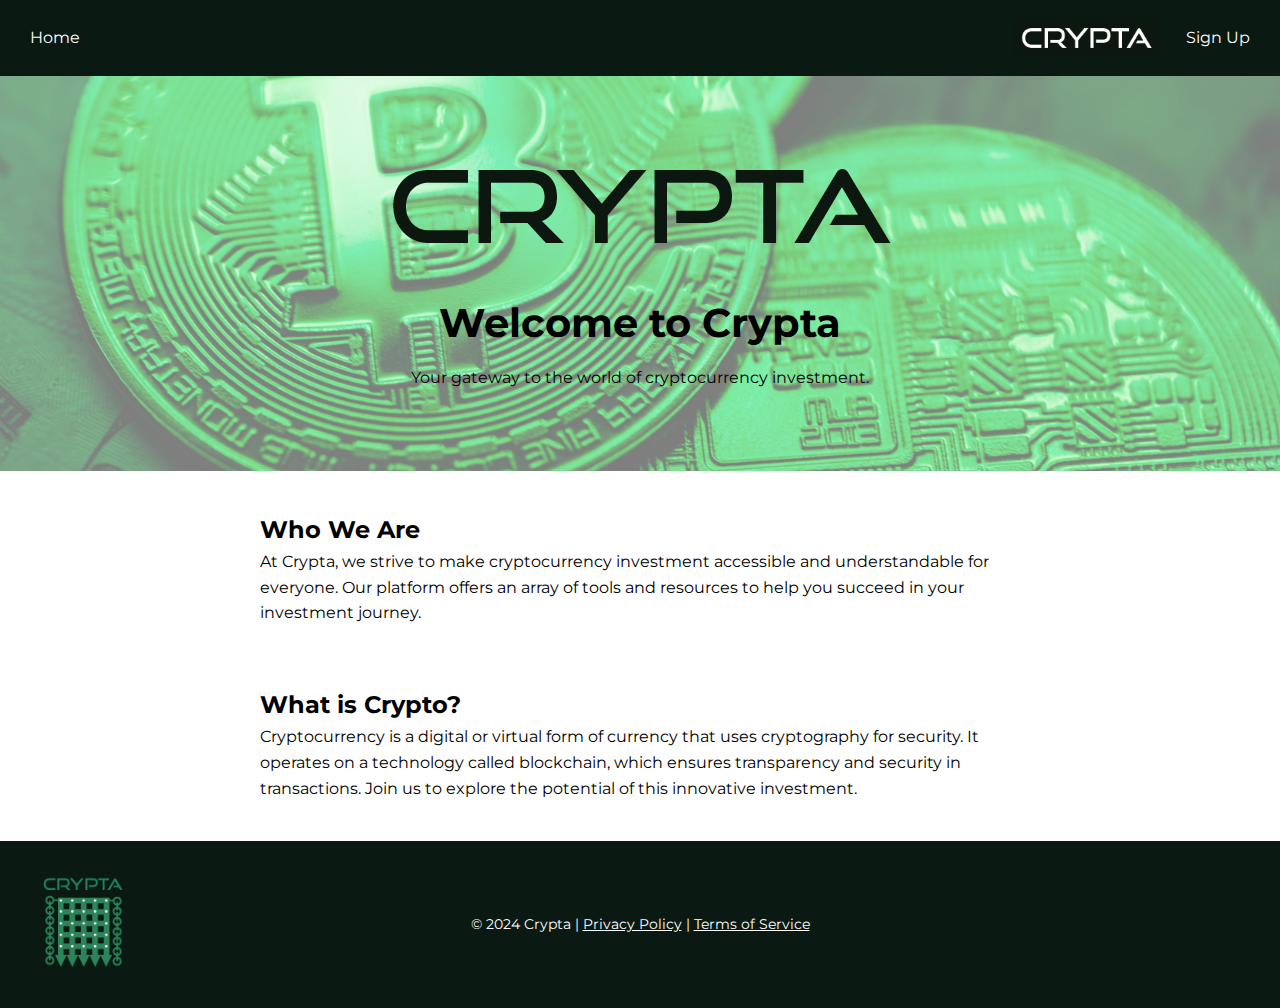
<file: index.html>
<!DOCTYPE html>
<html lang="en">
<head>
    <meta charset="UTF-8">
    <meta name="viewport" content="width=device-width, initial-scale=1.0">
    <title>Crypta - Invest with Confidence</title>
    <link rel="stylesheet" href="styles/styles.css">
    <link href="https://fonts.googleapis.com/css2?family=Montserrat:wght@400;700&display=swap" rel="stylesheet">
</head>

<body>
    <!-- Navigation -->
    <nav class="navbar">
        <div class="nav-container">
            <a href="index.html" class="nav-home">Home</a>
            <div>
                <img class="nav-image" src="assets/crypta-nav.webp" alt="Crypta Company Nav Bar Image">
                <a href="signup.html" class="nav-signup">Sign Up</a>
            </div>
        </div>
    </nav>
    
    <!-- Hero Banner -->
    <header class="hero-banner">
        <img class="banner-image" src="assets/pexels-karolina-grabowska-5980889.jpg" alt="Bitcoin Image in Green">
        <img class="banner-image" src="assets/crypta-banner.webp" alt="Crypta Company Banner Image">
        <h1>Welcome to Crypta</h1>
        <p>Your gateway to the world of cryptocurrency investment.</p>
    </header>
    
    <!-- Main Content -->
    <main class="main-content">
        <!-- About Us -->
        <article class="who-we-are">
            <h2>Who We Are</h2>
            <p>At Crypta, we strive to make cryptocurrency investment accessible and understandable for everyone. Our platform offers an array of tools and resources to help you succeed in your investment journey.</p>
        </article>
        
        <!-- Cryptocurrency Information -->
        <article class="what-is-crypto">
            <h2>What is Crypto?</h2>
            <p>Cryptocurrency is a digital or virtual form of currency that uses cryptography for security. It operates on a technology called blockchain, which ensures transparency and security in transactions. Join us to explore the potential of this innovative investment.</p>
        </article>
    </main>
    
    <!-- Footer -->
    <footer class="footer">
        <div class="footer-logo">
            <img class="logo-image" src="assets/crypta-logo.webp" alt="Crypta Company Logo Image">
        </div>
        <div class="footer-text">
            <p>© 2024 Crypta | 
                <a href="#" target="_blank" rel="noopener noreferrer">Privacy Policy</a> | 
                <a href="#" target="_blank" rel="noopener noreferrer">Terms of Service</a>
            </p>
        </div>
    </footer>
</body>
</html>
</file>
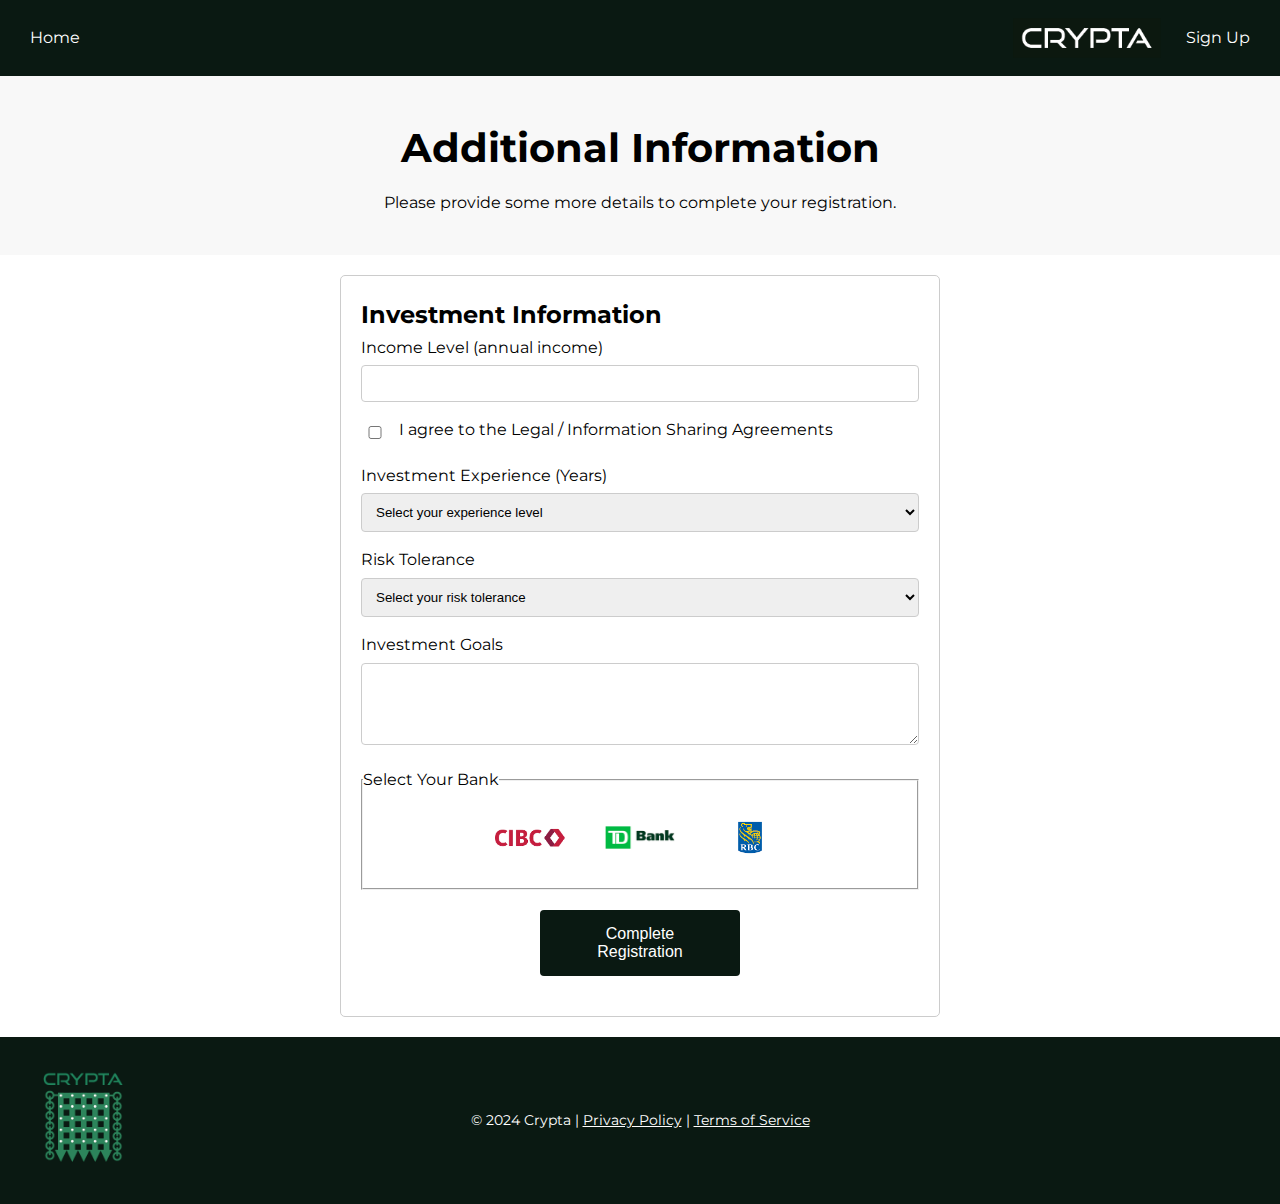
<file: additional-info.html>
<!DOCTYPE html>
<html lang="en">
<head>
    <meta charset="UTF-8">
    <meta name="viewport" content="width=device-width, initial-scale=1.0">
    <title>Additional Information - Crypta</title>
    <link rel="stylesheet" href="styles/styles.css">
    <link rel="stylesheet" href="styles/form-styles.css">
    <link href="https://fonts.googleapis.com/css2?family=Montserrat:wght@400;700&display=swap" rel="stylesheet">
    <script src="scripts/scripts.js" defer></script>
</head>

<body>
    <!-- Navigation -->
    <nav class="navbar">
        <div class="nav-container">
            <a href="index.html" class="nav-home">Home</a>
            <div>
                <img class="nav-image" src="assets/crypta-nav.webp" alt="Crypta Company Nav Bar Image">
                <a href="signup.html" class="nav-signup">Sign Up</a>
            </div>
        </div>
    </nav>
    
    <!-- Header -->
    <header class="additional-info-banner">
        <h1>Additional Information</h1>
        <p>Please provide some more details to complete your registration.</p>
    </header>
    
    <!-- Main Content -->
    <main class="main-content">
        <article class="additional-info-form">
            <h2>Investment Information</h2>
            <form id="additionalInfoForm" action="thank-you.html" method="GET">
                <div class="form-group">
                    <label for="incomeLevel">Income Level (annual income)</label>
                    <input type="number" id="incomeLevel" name="incomeLevel" min="1" required>
                    <span id="incomeError" class="error-message"></span>
                </div>
                <div class="form-group checkbox-group">
                    <input type="checkbox" id="agreement" name="agreement" required>
                    <label for="agreement">I agree to the Legal / Information Sharing Agreements</label>
                </div>
                <div class="form-group">
                    <label for="investmentExperience">Investment Experience (Years)</label>
                    <select id="investmentExperience" name="investmentExperience" required>
                        <option value="" disabled selected>Select your experience level</option>
                        <option value="0">None</option>
                        <option value="1">1 Year</option>
                        <option value="2">2 Years</option>
                        <option value="3">3 Years</option>
                        <option value="4">4 Years</option>
                        <option value="5">5+ Years</option>
                    </select>
                </div>
                <div class="form-group">
                    <label for="riskTolerance">Risk Tolerance</label>
                    <select id="riskTolerance" name="riskTolerance" required>
                        <option value="" disabled selected>Select your risk tolerance</option>
                        <option value="low">Low</option>
                        <option value="medium">Medium</option>
                        <option value="high">High</option>
                    </select>
                </div>
                <div class="form-group">
                    <label for="investmentGoals">Investment Goals</label>
                    <textarea id="investmentGoals" name="investmentGoals" rows="4" required></textarea>
                </div>
                <fieldset class="bank-selection">
                    <legend>Select Your Bank</legend>
                    <div class="bank-options">
                        <label class="bank-option">
                            <input type="radio" name="bankSelection" value="bank1" required>
                            <img src="assets/bank1-logo.png" alt="CIBC">
                        </label>
                        <label class="bank-option">
                            <input type="radio" name="bankSelection" value="bank2">
                            <img src="assets/bank2-logo.png" alt="TD Bank">
                        </label>
                        <label class="bank-option">
                            <input type="radio" name="bankSelection" value="bank3">
                            <img src="assets/bank3-logo.png" alt="RBC">
                        </label>
                    </div>
                    <div id="bankSelectionError" class="error-message"></div>
                </fieldset>
                <button type="submit" class="submit-btn">Complete Registration</button>
            </form>
        </article>
    </main>
    
    <!-- Footer -->
    <footer class="footer">
        <div class="footer-logo">
            <img class="logo-image" src="assets/crypta-logo.webp" alt="Crypta Company Logo Image">
        </div>
        <div class="footer-text">
            <p>© 2024 Crypta | 
                <a href="#" target="_blank">Privacy Policy</a> | 
                <a href="#" target="_blank">Terms of Service</a>
            </p>
        </div>
    </footer>
</body>
</html>
</file>
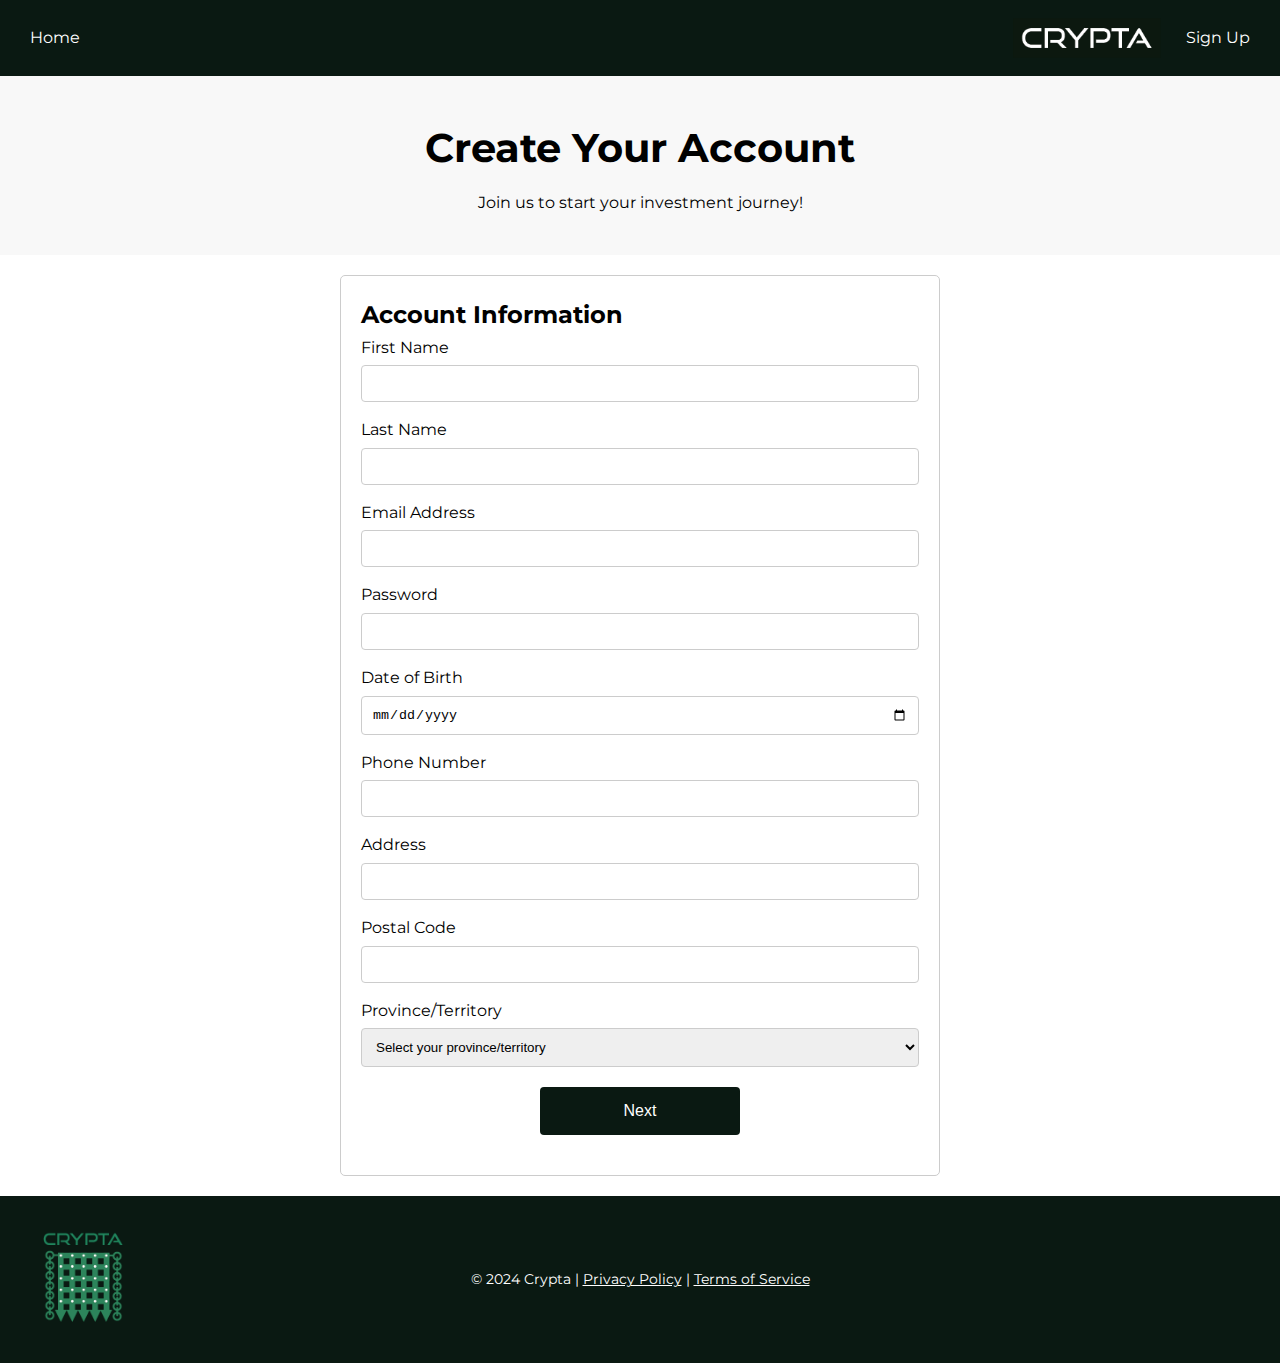
<file: signup.html>
<!DOCTYPE html>
<html lang="en">
<head>
    <meta charset="UTF-8">
    <meta name="viewport" content="width=device-width, initial-scale=1.0">
    <title>Sign Up - Crypta</title>
    <link rel="stylesheet" href="styles/styles.css">
    <link rel="stylesheet" href="styles/form-styles.css">
    <link href="https://fonts.googleapis.com/css2?family=Montserrat:wght@400;700&display=swap" rel="stylesheet">

    <script src="scripts/scripts.js" defer></script>
</head>

<body>
    <!-- Navigation -->
    <nav class="navbar">
        <div class="nav-container">
            <a href="index.html" class="nav-home">Home</a>
            <div>
                <img class="nav-image" src="assets/crypta-nav.webp" alt="Crypta Company Nav Bar Image">
                <a href="signup.html" class="nav-signup">Sign Up</a>
            </div>
        </div>
    </nav>
    
    <!-- Header -->
    <header class="signup-banner">
        <h1>Create Your Account</h1>
        <p>Join us to start your investment journey!</p>
    </header>
    
    <!-- Main Content -->
    <main class="main-content">
        <article class="signup-form">
            <h2>Account Information</h2>
            <form action="additional-info.html" method="GET" id="signupForm">
                <div class="form-group">
                    <label for="firstName">First Name</label>
                    <input type="text" id="firstName" name="firstName" required>
                </div>
                <div class="form-group">
                    <label for="lastName">Last Name</label>
                    <input type="text" id="lastName" name="lastName" required>
                </div>
                <div class="form-group">
                    <label for="email">Email Address</label>
                    <input type="email" id="email" name="email" required>
                </div>
                <div class="form-group">
                    <label for="password">Password</label>
                    <input type="password" id="password" name="password" required>
                    <span id="passwordError" class="error-message"></span>
                </div>
                <div class="form-group">
                    <label for="dob">Date of Birth</label>
                    <input type="date" id="dob" name="dob" required>
                </div>
                <div class="form-group">
                    <label for="phone">Phone Number</label>
                    <input type="tel" id="phone" name="phone" required>
                    <span id="phoneError" class="error-message"></span>
                </div>
                <div class="form-group">
                    <label for="address">Address</label>
                    <input type="text" id="address" name="address" required>
                </div>
                <div class="form-group">
                    <label for="postal-code">Postal Code</label>
                    <input type="text" id="postal-code" name="postal-code" required>
                    <span id="postalCodeError" class="error-message"></span>
                </div>
                <div class="form-group">
                    <label for="province">Province/Territory</label>
                    <select id="province" name="province" required>
                        <option value="" disabled selected>Select your province/territory</option>
                        <option value="AB">Alberta</option>
                        <option value="BC">British Columbia</option>
                        <option value="MB">Manitoba</option>
                        <option value="NB">New Brunswick</option>
                        <option value="NL">Newfoundland and Labrador</option>
                        <option value="NS">Nova Scotia</option>
                        <option value="NT">Northwest Territories</option>
                        <option value="NU">Nunavut</option>
                        <option value="ON">Ontario</option>
                        <option value="PE">Prince Edward Island</option>
                        <option value="QC">Quebec</option>
                        <option value="SK">Saskatchewan</option>
                        <option value="YT">Yukon</option>
                    </select>
                </div>
                <button type="submit" class="submit-btn">Next</button>
            </form>
        </article>
    </main>
    
    <!-- Footer -->
    <footer class="footer">
        <div class="footer-logo">
            <img class="logo-image" src="assets/crypta-logo.webp" alt="Crypta Company Logo Image">
        </div>
        <div class="footer-text">
            <p>© 2024 Crypta | 
                <a href="#" target="_blank">Privacy Policy</a> | 
                <a href="#" target="_blank">Terms of Service</a>
            </p>
        </div>
    </footer>
</body>
</html>
</file>
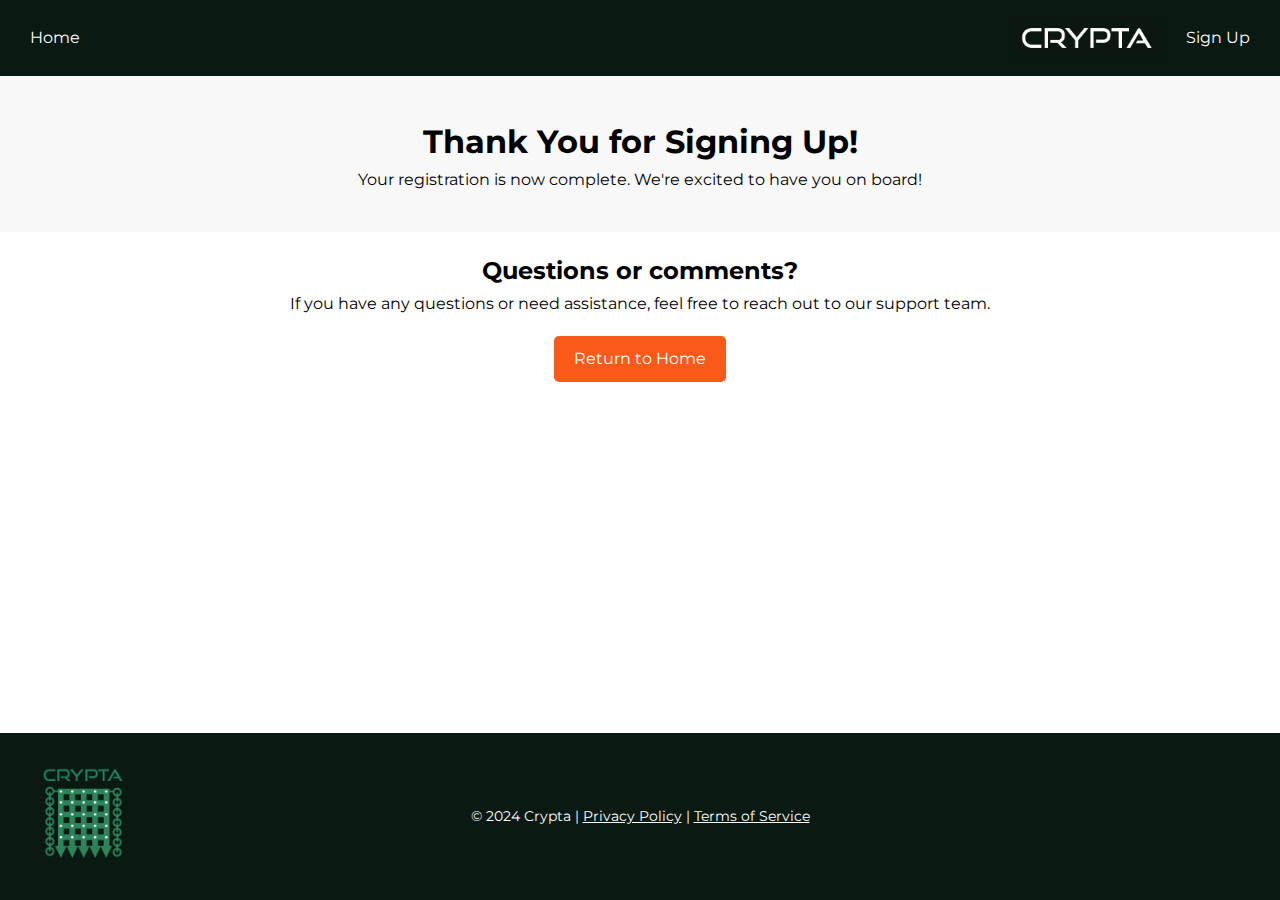
<file: thank-you.html>
<!DOCTYPE html>
<html lang="en">
<head>
    <meta charset="UTF-8">
    <meta name="viewport" content="width=device-width, initial-scale=1.0">
    <title>Thank You - Crypta</title>
    <link rel="stylesheet" href="styles/styles.css">
    <link href="https://fonts.googleapis.com/css2?family=Montserrat:wght@400;700&display=swap" rel="stylesheet">
</head>

<body>
    <!-- Navigation -->
    <nav class="navbar">
        <div class="nav-container">
            <a href="index.html" class="nav-home">Home</a>
            <div>
                <img class="nav-image" src="assets/crypta-nav.webp" alt="Crypta Company Nav Bar Image">
                <a href="signup.html" class="nav-signup">Sign Up</a>
            </div>
        </div>
    </nav>
    
    <!-- Thank You Banner -->
    <header class="thank-you-banner">
        <h1>Thank You for Signing Up!</h1>
        <p>Your registration is now complete. We're excited to have you on board!</p>
    </header>
    
    <!-- Main Content -->
    <main class="main-content">
        <article class="thank-you-message">
            <h2>Questions or comments?</h2>
            <p>If you have any questions or need assistance, feel free to reach out to our support team.</p>
            <a href="index.html" class="home-button">Return to Home</a>
        </article>
    </main>
    
    <!-- Footer -->
    <footer class="footer">
        <div class="footer-logo">
            <img class="logo-image" src="assets/crypta-logo.webp" alt="Crypta Company Logo Image">
        </div>
        <div class="footer-text">
            <p>© 2024 Crypta | 
                <a href="#" target="_blank" rel="noopener noreferrer">Privacy Policy</a> | 
                <a href="#" target="_blank" rel="noopener noreferrer">Terms of Service</a>
            </p>
        </div>
    </footer>
</body>
</html>
</file>
<file: styles/form-styles.css>
/* Basic form styling */
.signup-form, .additional-info-form {
    padding: 20px;
    max-width: 600px;
    width: 100%;
    margin: 20px auto;
    background-color: #ffffff;
    border: 1px solid #ccc;
    border-radius: 5px;
}

.form-group {
    margin-bottom: 15px;
    width: 100%;
}

label {
    display: block;
    margin-bottom: 5px;
}

/* Input, select, and textarea fields */
input, select, textarea {
    width: 100%;
    padding: 10px;
    border: 1px solid #ccc;
    border-radius: 4px;
}

input:focus, select:focus, textarea:focus {
    outline: none;
    border-color: #33845B;
    box-shadow: 0 0 5px rgba(51, 132, 91, 0.5);
}

/* Error message styling */
.error-message {
    display: none;
    color: red;
    background-color: #ffe6e6;
    padding: 10px;
    border-radius: 5px;
    margin-top: 15px;
}

/* Submit button styling */
.submit-btn {
    background-color: #0a1912;
    color: white;
    padding: 15px 30px;
    border: none;
    border-radius: 4px;
    cursor: pointer;
    width: 200px;
    display: block;
    margin: 20px auto;
    font-size: 1em;
    text-align: center;
}

.submit-btn:hover {
    background-color: #33845B;
}

/* Checkbox styling */
.checkbox-group {
    display: flex;
    align-items: center;
}

.checkbox-group input[type="checkbox"] {
    width: 5%;
    min-width: 20px;
    margin-right: 10px;
}

/* Bank options styling*/
.bank-options {
    display: flex;
    flex-wrap: wrap;
    gap: 20px;
    justify-content: center;
}

.bank-option {
    display: flex;
    flex-direction: column;
    align-items: center;
    justify-content: center;
    width: 90px;
    height: 90px;
    padding: 5px;
    border: 1px solid transparent;
    border-radius: 5px;
    cursor: pointer;
    transition: border-color 0.3s, box-shadow 0.3s;
    text-align: center;
    box-sizing: border-box;
}

.bank-option input[type="radio"] {
    display: none;
}

.bank-option img {
    width: 70px;
    height: 70px;
    object-fit: contain;
    display: block;
    margin: 0 auto;
    box-sizing: border-box;
}

.bank-option:hover {
    border-color: #33845B;
}

.bank-option input[type="radio"]:checked + img {
    box-shadow: 0 0 10px rgba(51, 132, 91, 0.5);
    border-radius: 5px;
}
</file>
<file: styles/styles.css>
/* General Reset */
* {
    box-sizing: border-box;
    margin: 0;
    padding: 0;
}

/* Body Styling */
body, html {
    min-height: 100vh;
    font-family: 'Montserrat', sans-serif;
    line-height: 1.6;
    display: flex;
    flex-direction: column;
}

.main-content {
    flex-grow: 1;
}

/* Navbar Styling */
.navbar {
    background-color: #0a1912;
    color: white;
    padding: 15px;
}

.nav-container {
    display: flex;
    justify-content: space-between;
    align-items: center;
}

.nav-home, .nav-signup {
    color: white;
    text-decoration: none;
    padding: 10px 15px;
}

.nav-home:hover, .nav-signup:hover {
    background-color: #33845B;
}

.nav-container div {
    display: flex;
    align-items: center;
}

.nav-image {
    height: 40px;
    margin-right: 10px;
}

/* Hero and Banner Sections */
.hero-banner, .signup-banner, .additional-info-banner, .thank-you-banner {
    background-color: #f8f8f8;
    padding: 40px 20px;
    text-align: center;
}

.hero-banner {
    position: relative;
    padding: 80px 20px;
}

.hero-banner h1, .signup-banner h1, .additional-info-banner h1 {
    font-size: 2.5em;
    margin-bottom: 10px;
}

.hero-banner .banner-image:first-of-type {
    position: absolute;
    top: 0;
    left: 0;
    width: 100%;
    height: 100%;
    object-fit: cover;
    z-index: 1;
    opacity: 0.5;
}

.hero-banner .banner-image:last-of-type {
    position: relative;
    max-width: 100%;
    height: auto;
    margin-bottom: 20px;
    z-index: 2;
}

.hero-banner h1,
.hero-banner p {
    position: relative;
    z-index: 3;
}

/* Main Index Styling */
.who-we-are, .what-is-crypto {
    padding: 20px;
    max-width: 800px;
    margin: 20px auto;
}

/* Footer Styling */
.footer {
    display: flex;
    align-items: center;
    justify-content: center;
    padding: 5em;
    background-color: #0a1912;
    color: white;
    font-size: 0.9em;
    position: relative;
}

.footer-logo {
    position: absolute;
    left: 3em;
}

.footer-logo img {
    width: 80px;
}

.footer-text {
    text-align: center;
    flex-grow: 1;
}

.footer a {
    color: #ffffff;
}

.footer a:hover {
    color: #f95919;
}

/* Thank You Message Section */
.thank-you-message {
    text-align: center;
    padding: 20px;
}

/* Button Styling */
.home-button {
    display: inline-block;
    padding: 10px 20px;
    background-color: #f95919;
    color: white;
    text-decoration: none;
    border-radius: 5px;
    margin-top: 20px;
}

.home-button:hover {
    background-color: #33845B;
}

/* Media Queries */
@media (max-width: 600px) {
    .hero-banner h1, .signup-banner h1, .additional-info-banner h1, .thank-you-banner h1 {
        font-size: 1.8em;
    }

    .nav-container {
        flex-direction: column;
    }

    .nav-home, .nav-signup {
        padding: 8px 10px;
    }
}
</file>
